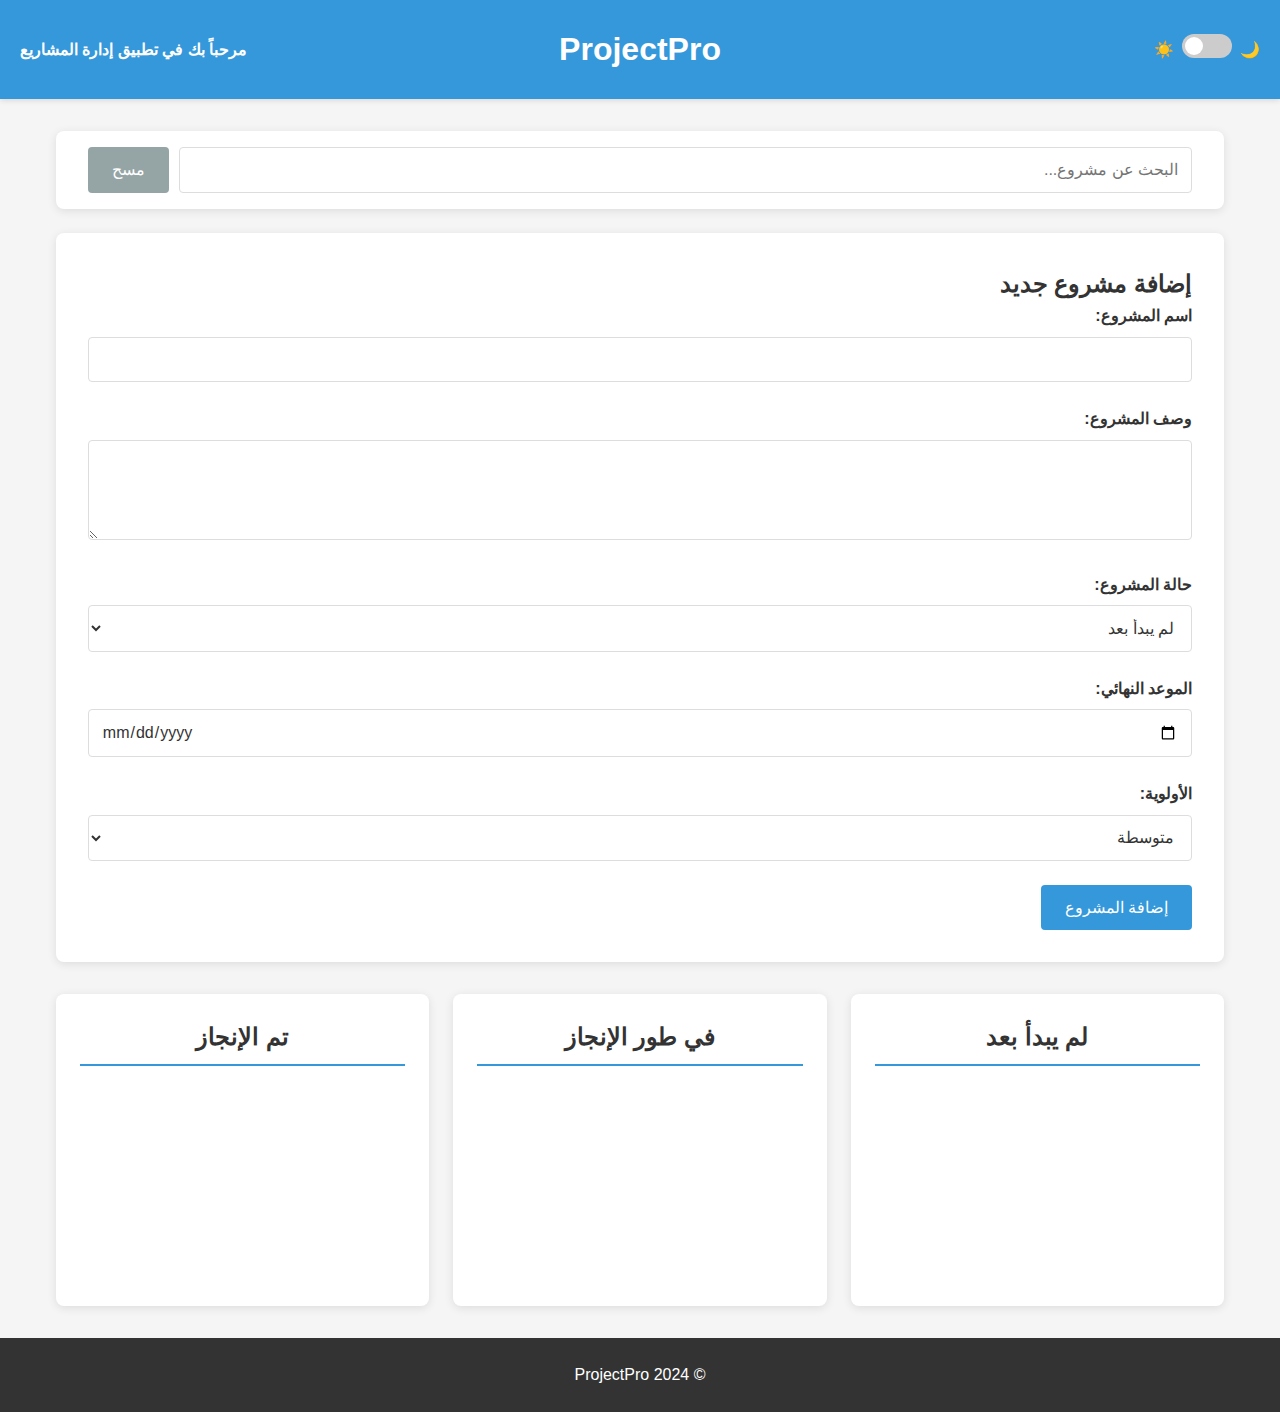
<file: index.html>
<!DOCTYPE html>
<html lang="en" dir="rtl">
<head>
    <meta charset="UTF-8">
    <meta name="viewport" content="width=device-width, initial-scale=1.0">
    <title>ProjectPro - نظام تتبع المشاريع</title>
    <link rel="stylesheet" href="styles.css">
    <link rel="stylesheet" href="auth.css">
</head>
<body>
    <header>
        <h1>ProjectPro</h1>
        <div class="theme-toggle">
            <span>🌙</span>
            <label class="switch">
                <input type="checkbox" id="theme-switch">
                <span class="slider round"></span>
            </label>
            <span>☀️</span>
        </div>
    </header>
    
    <main>
        <section class="search-bar">
            <input type="text" id="project-search" placeholder="البحث عن مشروع...">
            <button id="clear-search">مسح</button>
        </section>
        
        <section class="project-form">
            <h2>إضافة مشروع جديد</h2>
            <form id="project-form">
                <div class="form-group">
                    <label for="project-name">اسم المشروع:</label>
                    <input type="text" id="project-name" required>
                </div>
                <div class="form-group">
                    <label for="project-desc">وصف المشروع:</label>
                    <textarea id="project-desc"></textarea>
                </div>
                <div class="form-group">
                    <label for="project-status">حالة المشروع:</label>
                    <select id="project-status" required>
                        <option value="not-started">لم يبدأ بعد</option>
                        <option value="in-progress">في طور الإنجاز</option>
                        <option value="completed">تم الإنجاز</option>
                    </select>
                </div>
                <div class="form-group">
                    <label for="project-deadline">الموعد النهائي:</label>
                    <input type="date" id="project-deadline">
                </div>
                <div class="form-group">
                    <label for="project-priority">الأولوية:</label>
                    <select id="project-priority">
                        <option value="low">منخفضة</option>
                        <option value="medium" selected>متوسطة</option>
                        <option value="high">عالية</option>
                    </select>
                </div>
                <button type="submit">إضافة المشروع</button>
            </form>
        </section>

        <section class="projects-container">
            <div class="status-column">
                <h2>لم يبدأ بعد</h2>
                <div id="not-started-projects" class="projects-list"></div>
            </div>
            <div class="status-column">
                <h2>في طور الإنجاز</h2>
                <div id="in-progress-projects" class="projects-list"></div>
            </div>
            <div class="status-column">
                <h2>تم الإنجاز</h2>
                <div id="completed-projects" class="projects-list"></div>
            </div>
        </section>
    </main>

    <footer>
        <p>&copy; 2024 ProjectPro</p>
    </footer>

    <script src="script.js"></script>
</body>
</html>
</file>
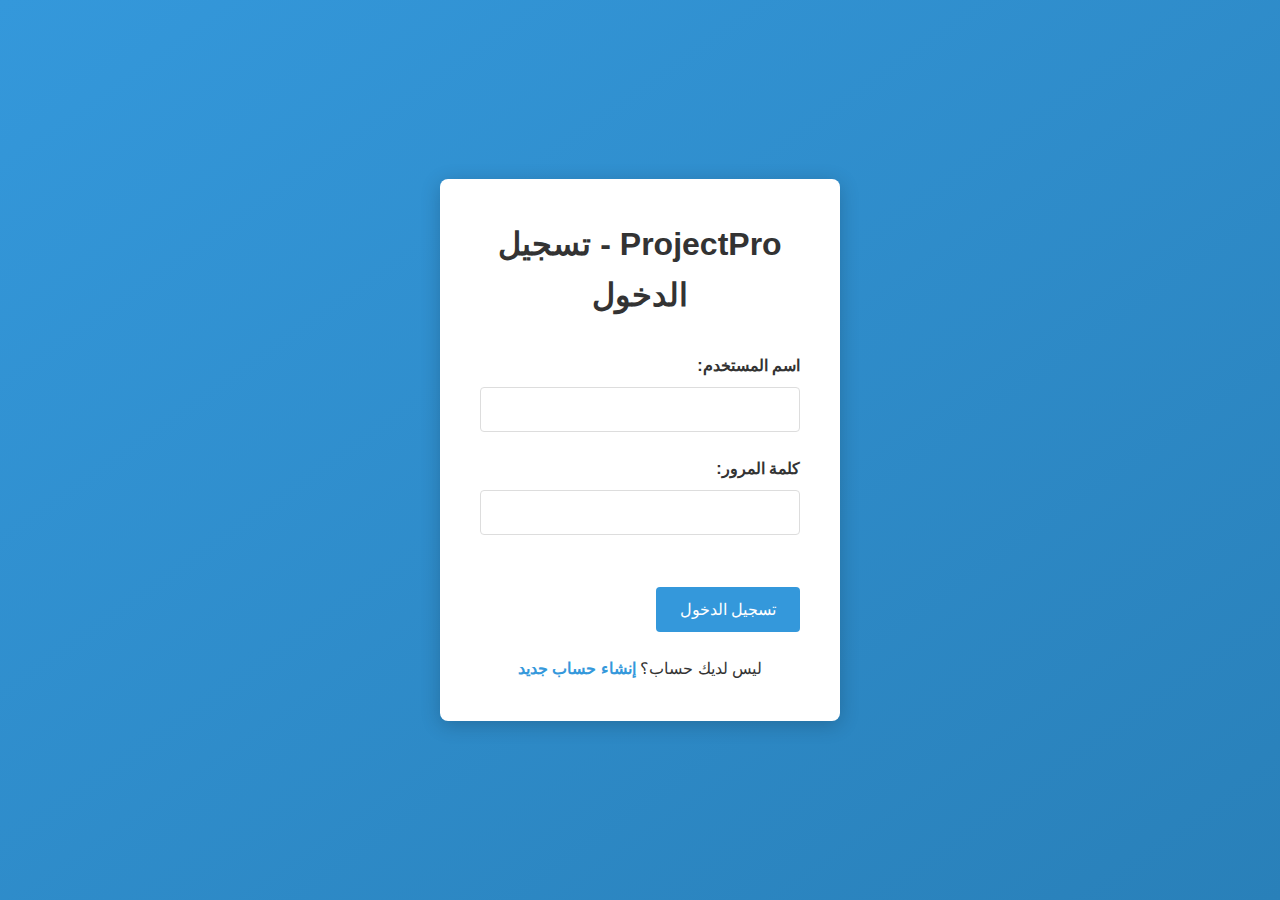
<file: login.html>
<!DOCTYPE html>
<html lang="en" dir="rtl">
<head>
    <meta charset="UTF-8">
    <meta name="viewport" content="width=device-width, initial-scale=1.0">
    <title>تسجيل الدخول - ProjectPro</title>
    <link rel="stylesheet" href="styles.css">
    <link rel="stylesheet" href="auth.css">
</head>
<body>
    <div class="auth-container">
        <div class="auth-form">
            <h1>ProjectPro - تسجيل الدخول</h1>
            <form id="login-form">
                <div class="form-group">
                    <label for="username">اسم المستخدم:</label>
                    <input type="text" id="username" required>
                </div>
                <div class="form-group">
                    <label for="password">كلمة المرور:</label>
                    <input type="password" id="password" required>
                </div>
                <div id="login-error" class="error-message"></div>
                <button type="submit">تسجيل الدخول</button>
            </form>
            <p class="auth-link">ليس لديك حساب؟ <a href="register.html">إنشاء حساب جديد</a></p>
        </div>
    </div>
    
    <script src="auth.js"></script>
</body>
</html>
</file>
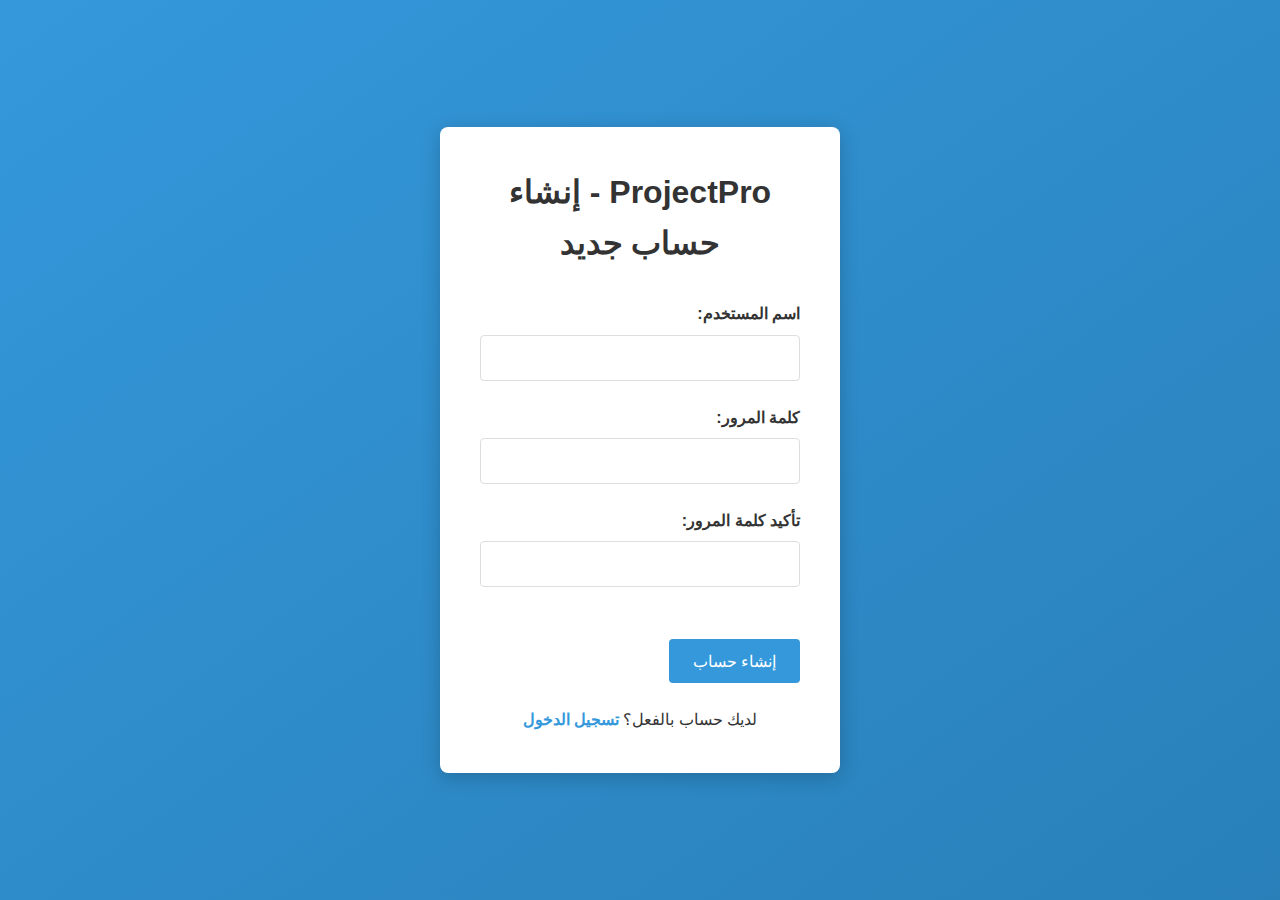
<file: register.html>
<!DOCTYPE html>
<html lang="en" dir="rtl">
<head>
    <meta charset="UTF-8">
    <meta name="viewport" content="width=device-width, initial-scale=1.0">
    <title>تسجيل حساب جديد - ProjectPro</title>
    <link rel="stylesheet" href="styles.css">
    <link rel="stylesheet" href="auth.css">
</head>
<body>
    <div class="auth-container">
        <div class="auth-form">
            <h1>ProjectPro - إنشاء حساب جديد</h1>
            <form id="register-form">
                <div class="form-group">
                    <label for="username">اسم المستخدم:</label>
                    <input type="text" id="username" required>
                </div>
                <div class="form-group">
                    <label for="password">كلمة المرور:</label>
                    <input type="password" id="password" required>
                </div>
                <div class="form-group">
                    <label for="confirm-password">تأكيد كلمة المرور:</label>
                    <input type="password" id="confirm-password" required>
                </div>
                <div id="password-error" class="error-message"></div>
                <button type="submit">إنشاء حساب</button>
            </form>
            <p class="auth-link">لديك حساب بالفعل؟ <a href="login.html">تسجيل الدخول</a></p>
        </div>
    </div>
    
    <script src="auth.js"></script>
</body>
</html>
</file>
<file: auth.css>
/* Authentication pages styles */
.auth-container {
    display: flex;
    justify-content: center;
    align-items: center;
    min-height: 100vh;
    background-color: #f5f5f5;
    background-image: linear-gradient(to right bottom, #3498db, #2980b9);
}

.auth-form {
    background-color: white;
    border-radius: 8px;
    box-shadow: 0 4px 20px rgba(0, 0, 0, 0.2);
    padding: 2.5rem;
    width: 100%;
    max-width: 400px;
}

.auth-form h1 {
    text-align: center;
    margin-bottom: 2rem;
    color: #333;
}

.auth-link {
    text-align: center;
    margin-top: 1.5rem;
}

.auth-link a {
    color: #3498db;
    text-decoration: none;
    font-weight: bold;
}

.auth-link a:hover {
    text-decoration: underline;
}

.error-message {
    color: #e74c3c;
    font-size: 0.9rem;
    margin-top: -0.5rem;
    margin-bottom: 1rem;
    min-height: 20px;
}

@media (max-width: 480px) {
    .auth-form {
        padding: 1.5rem;
    }
}
</file>
<file: styles.css>
/* Reset and base styles */
* {
    margin: 0;
    padding: 0;
    box-sizing: border-box;
    font-family: 'Segoe UI', Tahoma, Geneva, Verdana, sans-serif;
}

:root {
    --bg-color: #f5f5f5;
    --text-color: #333;
    --card-bg: white;
    --header-bg: #3498db;
    --header-text: white;
    --footer-bg: #333;
    --footer-text: white;
    --border-color: #ddd;
    --shadow-color: rgba(0, 0, 0, 0.1);
    --accent-color: #3498db;
    --not-started-color: #e74c3c;
    --in-progress-color: #f39c12;
    --completed-color: #2ecc71;
}

body.dark-theme {
    --bg-color: #1a1a1a;
    --text-color: #f0f0f0;
    --card-bg: #2c2c2c;
    --header-bg: #1c4966;
    --header-text: #f0f0f0;
    --footer-bg: #1c1c1c;
    --footer-text: #f0f0f0;
    --border-color: #444;
    --shadow-color: rgba(0, 0, 0, 0.3);
    --accent-color: #5dade2;
    --not-started-color: #c0392b;
    --in-progress-color: #d35400;
    --completed-color: #27ae60;
}

body {
    background-color: var(--bg-color);
    color: var(--text-color);
    line-height: 1.6;
    transition: background-color 0.3s, color 0.3s;
}

header {
    background-color: var(--header-bg);
    color: var(--header-text);
    text-align: center;
    padding: 1.5rem 0;
    box-shadow: 0 2px 5px var(--shadow-color);
    position: relative;
    display: flex;
    justify-content: center;
    align-items: center;
}

/* Dark mode toggle */
.theme-toggle {
    position: absolute;
    right: 20px;
    top: 50%;
    transform: translateY(-50%);
    display: flex;
    align-items: center;
    gap: 8px;
}

.switch {
    position: relative;
    display: inline-block;
    width: 50px;
    height: 24px;
}

.switch input {
    opacity: 0;
    width: 0;
    height: 0;
}

.slider {
    position: absolute;
    cursor: pointer;
    top: 0;
    left: 0;
    right: 0;
    bottom: 0;
    background-color: #ccc;
    transition: 0.4s;
}

.slider:before {
    position: absolute;
    content: "";
    height: 18px;
    width: 18px;
    left: 3px;
    bottom: 3px;
    background-color: white;
    transition: 0.4s;
}

input:checked + .slider {
    background-color: var(--completed-color);
}

input:checked + .slider:before {
    transform: translateX(26px);
}

.slider.round {
    border-radius: 24px;
}

.slider.round:before {
    border-radius: 50%;
}

/* User section and logout button */
.user-section {
    position: absolute;
    top: 50%;
    left: 20px;
    transform: translateY(-50%);
    display: flex;
    align-items: center;
    gap: 10px;
}

.username {
    font-weight: bold;
}

.logout-btn {
    background-color: rgba(255, 255, 255, 0.2);
    border: 1px solid white;
    color: white;
    padding: 5px 10px;
    border-radius: 4px;
    cursor: pointer;
    transition: background-color 0.3s;
}

.logout-btn:hover {
    background-color: rgba(255, 255, 255, 0.3);
}

main {
    max-width: 1200px;
    margin: 2rem auto;
    padding: 0 1rem;
}

footer {
    text-align: center;
    padding: 1.5rem 0;
    margin-top: 2rem;
    background-color: var(--footer-bg);
    color: var(--footer-text);
}

/* Search bar */
.search-bar {
    background-color: var(--card-bg);
    padding: 1rem 2rem;
    border-radius: 8px;
    box-shadow: 0 2px 10px var(--shadow-color);
    margin-bottom: 1.5rem;
    display: flex;
    gap: 10px;
}

#project-search {
    flex: 1;
    padding: 0.8rem;
    border: 1px solid var(--border-color);
    border-radius: 4px;
    font-size: 1rem;
    background-color: var(--card-bg);
    color: var(--text-color);
}

#clear-search {
    background-color: #95a5a6;
    color: white;
    border: none;
    padding: 0.8rem 1.5rem;
    font-size: 1rem;
    border-radius: 4px;
    cursor: pointer;
    transition: background-color 0.3s;
}

#clear-search:hover {
    background-color: #7f8c8d;
}

/* Form styles */
.project-form {
    background-color: var(--card-bg);
    padding: 2rem;
    border-radius: 8px;
    box-shadow: 0 2px 10px var(--shadow-color);
    margin-bottom: 2rem;
}

.form-group {
    margin-bottom: 1.5rem;
}

label {
    display: block;
    margin-bottom: 0.5rem;
    font-weight: bold;
}

input, textarea, select {
    width: 100%;
    padding: 0.8rem;
    border: 1px solid var(--border-color);
    border-radius: 4px;
    font-size: 1rem;
    background-color: var(--card-bg);
    color: var(--text-color);
}

textarea {
    min-height: 100px;
    resize: vertical;
}

button {
    background-color: var(--accent-color);
    color: white;
    border: none;
    padding: 0.8rem 1.5rem;
    font-size: 1rem;
    border-radius: 4px;
    cursor: pointer;
    transition: background-color 0.3s, transform 0.1s;
}

button:hover {
    background-color: var(--accent-color);
    opacity: 0.9;
}

button:active {
    transform: scale(0.98);
}

/* Projects display */
.projects-container {
    display: grid;
    grid-template-columns: repeat(auto-fit, minmax(300px, 1fr));
    gap: 1.5rem;
}

.status-column {
    background-color: var(--card-bg);
    border-radius: 8px;
    box-shadow: 0 2px 10px var(--shadow-color);
    padding: 1.5rem;
}

.status-column h2 {
    margin-bottom: 1rem;
    text-align: center;
    padding-bottom: 0.5rem;
    border-bottom: 2px solid var(--accent-color);
}

.projects-list {
    min-height: 200px;
}

.project-card {
    background-color: var(--bg-color);
    border-radius: 4px;
    padding: 1rem;
    margin-bottom: 1rem;
    border-right: 4px solid var(--accent-color);
    box-shadow: 0 1px 3px var(--shadow-color);
    transition: transform 0.2s, box-shadow 0.2s;
}

.project-card:hover {
    transform: translateY(-3px);
    box-shadow: 0 4px 6px var(--shadow-color);
}

.project-card h3 {
    margin-bottom: 0.5rem;
}

.project-card p {
    margin-bottom: 0.5rem;
    font-size: 0.9rem;
}

.project-card .deadline {
    color: var(--not-started-color);
    font-weight: bold;
}

.project-card .priority {
    display: inline-block;
    padding: 2px 8px;
    border-radius: 12px;
    font-size: 0.8rem;
    margin-top: 5px;
    font-weight: bold;
}

.project-card .priority.low {
    background-color: #e8f5e9;
    color: #2e7d32;
}

.project-card .priority.medium {
    background-color: #fff8e1;
    color: #ff8f00;
}

.project-card .priority.high {
    background-color: #ffebee;
    color: #c62828;
}

.project-actions {
    display: flex;
    justify-content: space-between;
    margin-top: 1rem;
}

.project-actions button {
    padding: 0.5rem;
    font-size: 0.8rem;
}

/* Status-specific colors */
#not-started-projects .project-card {
    border-right-color: var(--not-started-color);
}

#in-progress-projects .project-card {
    border-right-color: var(--in-progress-color);
}

#completed-projects .project-card {
    border-right-color: var(--completed-color);
}

/* Notification */
.notification {
    position: fixed;
    bottom: -60px;
    left: 50%;
    transform: translateX(-50%);
    background-color: var(--accent-color);
    color: white;
    padding: 12px 25px;
    border-radius: 4px;
    box-shadow: 0 3px 10px rgba(0, 0, 0, 0.2);
    opacity: 0;
    transition: bottom 0.3s, opacity 0.3s;
    z-index: 1000;
}

.notification.show {
    bottom: 20px;
    opacity: 1;
}

/* Days remaining */
.days-remaining {
    font-size: 0.85rem;
    margin-top: 0.3rem;
}

.days-remaining.overdue {
    color: var(--not-started-color);
    font-weight: bold;
}

/* Responsive design */
@media (max-width: 768px) {
    .projects-container {
        grid-template-columns: 1fr;
    }
    
    .theme-toggle {
        top: 10px;
        right: 10px;
        transform: none;
    }
    
    .user-section {
        position: static;
        transform: none;
        display: flex;
        justify-content: center;
        margin-top: 10px;
    }
    
    header {
        flex-direction: column;
        padding: 1rem 0;
    }
}
</file>
